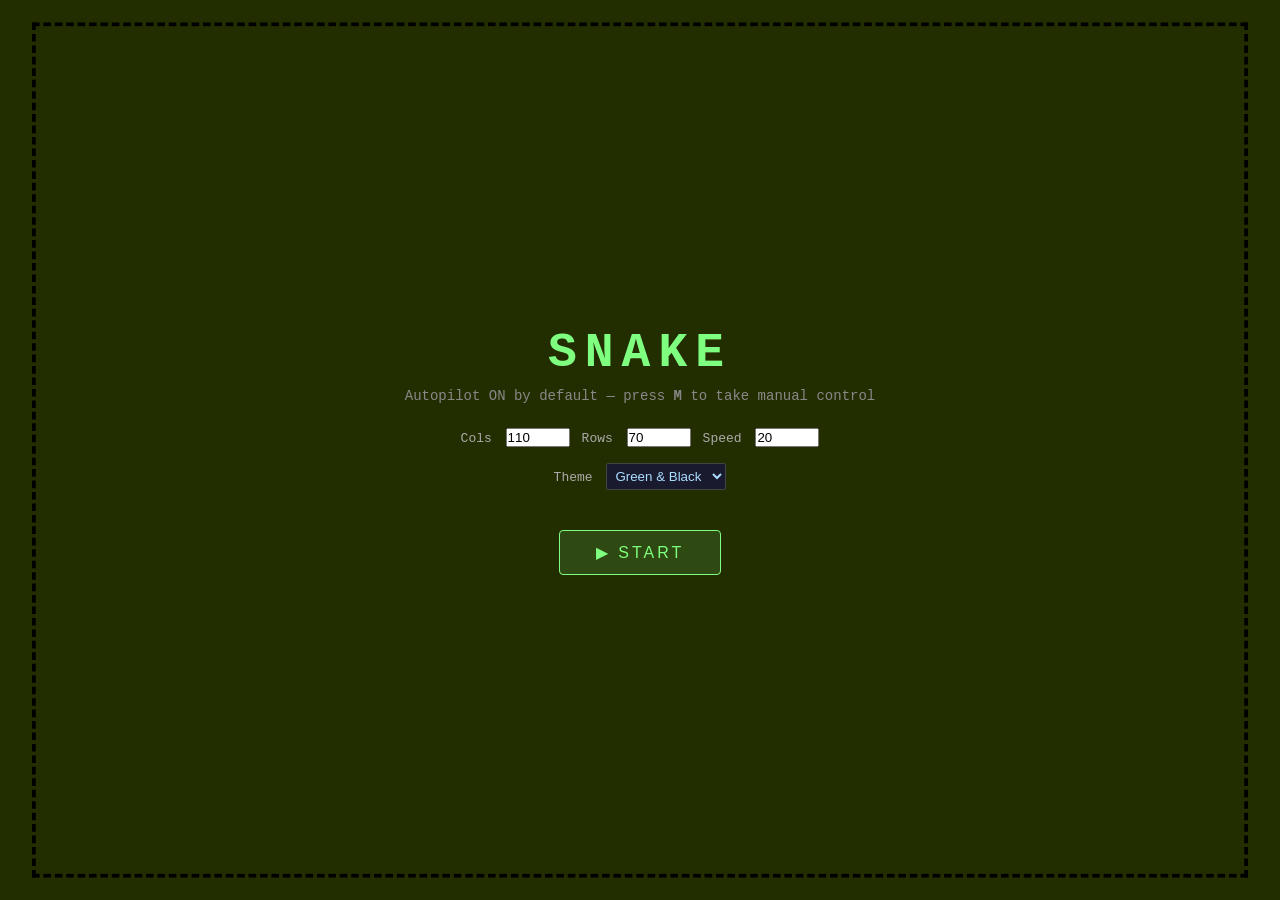
<file: index.html>
<!doctype html>
<html lang="en">
  <head>
    <meta charset="UTF-8" />
    <title>Snake</title>
    <link rel="stylesheet" href="style.css" />
    <script src="./p5.min.js"></script>
  </head>

  <body>
    <video id="bgVideo" autoplay muted loop style="display:none; position:fixed; top:0; left:0; width:100%; height:100%; object-fit:cover; z-index:-1;">
      <source src="sky3.mp4" type="video/mp4">
    </video>
    <div id="hud">
      <div class="stat">SCORE <span id="scoreDisplay">0</span></div>
      <div class="stat">LENGTH <span id="lengthDisplay">3</span></div>
      <div class="stat">SPEED <span id="speedDisplay">0</span> fps</div>
      <button id="modeBtn">🤖 AUTOPILOT</button>
      <button id="pauseBtn">⏸ PAUSE</button>
      <div class="stat" style="font-size: 11px; color: #555">
        M = toggle · ↑↓←→ / WASD
      </div>
    </div>
    <button id="settingsBtn" class="settings-btn hidden">🛠</button>
    <div id="settingsPanel" class="settings-panel hidden">
      <div class="settings-header">
        <h2>SETTINGS</h2>
        <button class="close-btn" id="closesettingsBtn">✕</button>
      </div>
      <div class="settings-content">
        <div class="settings-section">
          <label style="color:#aaa; font-size:13px;">Mode
            <button id="inGameModeBtn" class="mode-toggle">🤖 AUTOPILOT</button>
          </label>
        </div>
        <div class="settings-section">
          <label style="color:#aaa; font-size:13px">Speed <input id="inGameSpeed" type="range" min="1" max="60" value="20" style="width:140px; margin-left:6px;"/><span id="speedValue">20</span> fps</label>
        </div>
        <div class="settings-button-group">
          <button id="resumeBtn" class="settings-action-btn resume">▶ RESUME</button>
          <button id="restartBtn" class="settings-action-btn restart">↺ RESTART</button>
        </div>
      </div>
    </div>
    <div id="overlay">
      <h1>SNAKE</h1>
      <p>Autopilot ON by default — press <b>M</b> to take manual control</p>
      <div style="margin-bottom:16px; display:flex; gap:12px; align-items:center;">
        <label style="color:#aaa; font-size:13px">Cols <input id="inputCols" type="number" min="5" max="250" value="110" style="width:64px; margin-left:6px;"/></label>
        <label style="color:#aaa; font-size:13px">Rows <input id="inputRows" type="number" min="5" max="150" value="70" style="width:64px; margin-left:6px;"/></label>
        <label style="color:#aaa; font-size:13px">Speed <input id="inputSpeed" type="number" min="1" max="60" value="20" style="width:64px; margin-left:6px;"/></label>
      </div>
      <div style="margin-bottom:16px; display:flex; gap:12px; align-items:center;">
        <label style="color:#aaa; font-size:13px">Theme
          <select id="themeSelect" style="width:120px; margin-left:6px; padding:4px; background:#1a1a2e; color:#adf; border:1px solid #444; border-radius:2px;">
            <option value="green-black">Green & Black</option>
            <option value="sky-transparent">Sky (Transparent)</option>
            <option value="sky-canvas">Sky (Canvas)</option>
          </select>
        </label>
      </div>
      <div class="oscore" id="finalScore"></div>
      <button id="startBtn">▶ START</button>
    </div>
    <!-- <script src="https://cdnjs.cloudflare.com/ajax/libs/p5.js/1.9.0/p5.min.js"></script> -->
    <script src="ai.js"></script>
    <script src="game.js"></script>
    <script src="ui.js"></script>
    <script src="sketch.js"></script>
  </body>
</html>
</file>
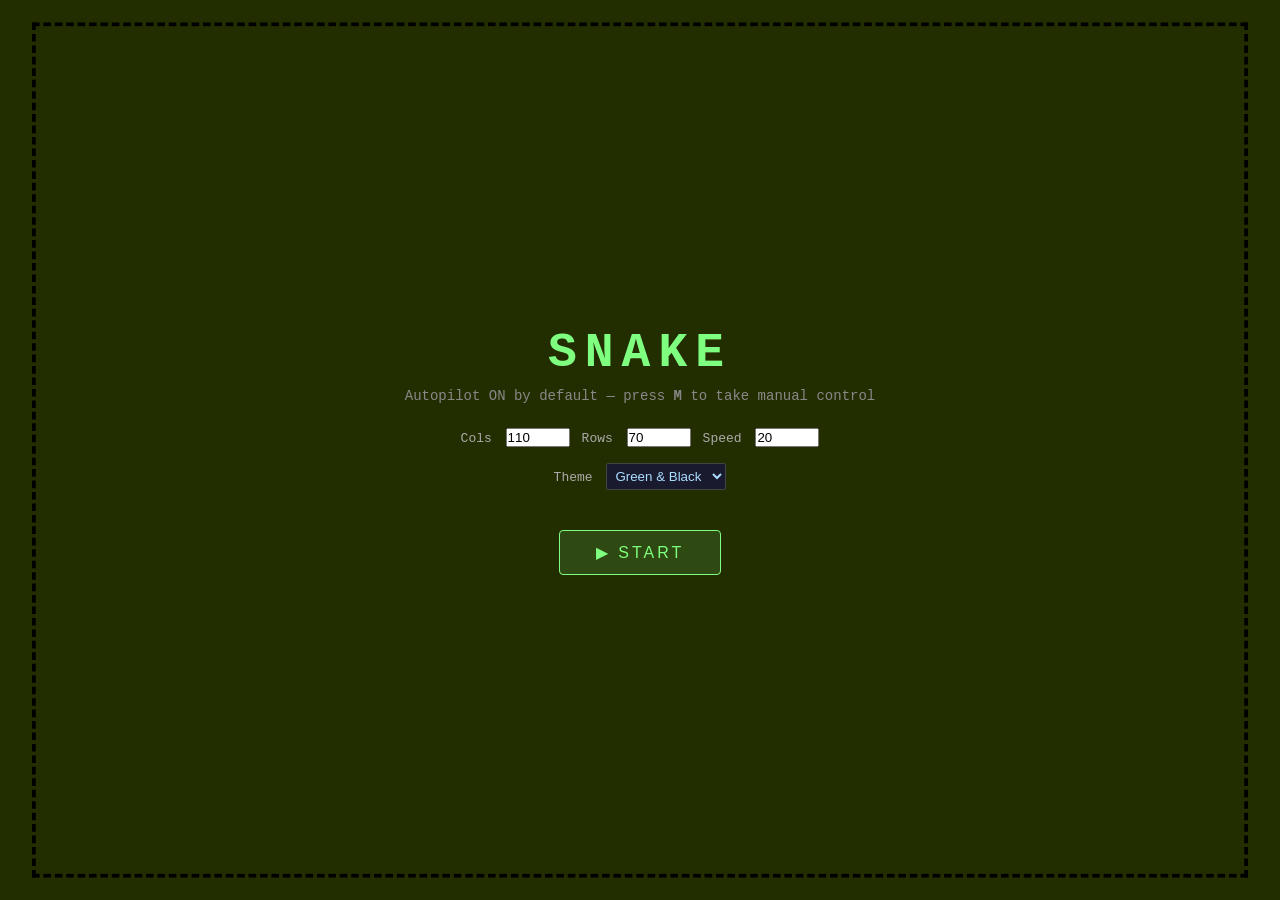
<file: snake.html>
<!doctype html>
<html lang="en">
  <head>
    <meta charset="UTF-8" />
    <title>Snake</title>
    <link rel="stylesheet" href="style.css" />
    <script src="./p5.min.js"></script>
  </head>

  <body>
    <video id="bgVideo" autoplay muted loop style="display:none; position:fixed; top:0; left:0; width:100%; height:100%; object-fit:cover; z-index:-1;">
      <source src="sky.mp4" type="video/mp4">
    </video>
    <div id="hud">
      <div class="stat">SCORE <span id="scoreDisplay">0</span></div>
      <div class="stat">LENGTH <span id="lengthDisplay">3</span></div>
      <div class="stat">SPEED <span id="speedDisplay">0</span> fps</div>
      <button id="modeBtn">🤖 AUTOPILOT</button>
      <button id="pauseBtn">⏸ PAUSE</button>
      <div class="stat" style="font-size: 11px; color: #555">
        M = toggle · ↑↓←→ / WASD
      </div>
    </div>
    <button id="settingsBtn" class="settings-btn hidden">🛠</button>
    <div id="settingsPanel" class="settings-panel hidden">
      <div class="settings-header">
        <h2>SETTINGS</h2>
        <button class="close-btn" id="closesettingsBtn">✕</button>
      </div>
      <div class="settings-content">
        <div class="settings-section">
          <label style="color:#aaa; font-size:13px;">Mode
            <button id="inGameModeBtn" class="mode-toggle">🤖 AUTOPILOT</button>
          </label>
        </div>
        <div class="settings-section">
          <label style="color:#aaa; font-size:13px">Speed <input id="inGameSpeed" type="range" min="1" max="60" value="20" style="width:140px; margin-left:6px;"/><span id="speedValue">20</span> fps</label>
        </div>
        <div class="settings-button-group">
          <button id="resumeBtn" class="settings-action-btn resume">▶ RESUME</button>
          <button id="restartBtn" class="settings-action-btn restart">↺ RESTART</button>
        </div>
      </div>
    </div>
    <div id="overlay">
      <h1>SNAKE</h1>
      <p>Autopilot ON by default — press <b>M</b> to take manual control</p>
      <div style="margin-bottom:16px; display:flex; gap:12px; align-items:center;">
        <label style="color:#aaa; font-size:13px">Cols <input id="inputCols" type="number" min="5" max="250" value="110" style="width:64px; margin-left:6px;"/></label>
        <label style="color:#aaa; font-size:13px">Rows <input id="inputRows" type="number" min="5" max="150" value="70" style="width:64px; margin-left:6px;"/></label>
        <label style="color:#aaa; font-size:13px">Speed <input id="inputSpeed" type="number" min="1" max="60" value="20" style="width:64px; margin-left:6px;"/></label>
      </div>
      <div style="margin-bottom:16px; display:flex; gap:12px; align-items:center;">
        <label style="color:#aaa; font-size:13px">Theme
          <select id="themeSelect" style="width:120px; margin-left:6px; padding:4px; background:#1a1a2e; color:#adf; border:1px solid #444; border-radius:2px;">
            <option value="green-black">Green & Black</option>
            <option value="sky-transparent">Sky (Transparent)</option>
            <option value="sky-canvas">Sky (Canvas)</option>
          </select>
        </label>
      </div>
      <div class="oscore" id="finalScore"></div>
      <button id="startBtn">▶ START</button>
    </div>
    <!-- <script src="https://cdnjs.cloudflare.com/ajax/libs/p5.js/1.9.0/p5.min.js"></script> -->
    <script src="ai.js"></script>
    <script src="game.js"></script>
    <script src="ui.js"></script>
    <script src="sketch.js"></script>
  </body>
</html>
</file>
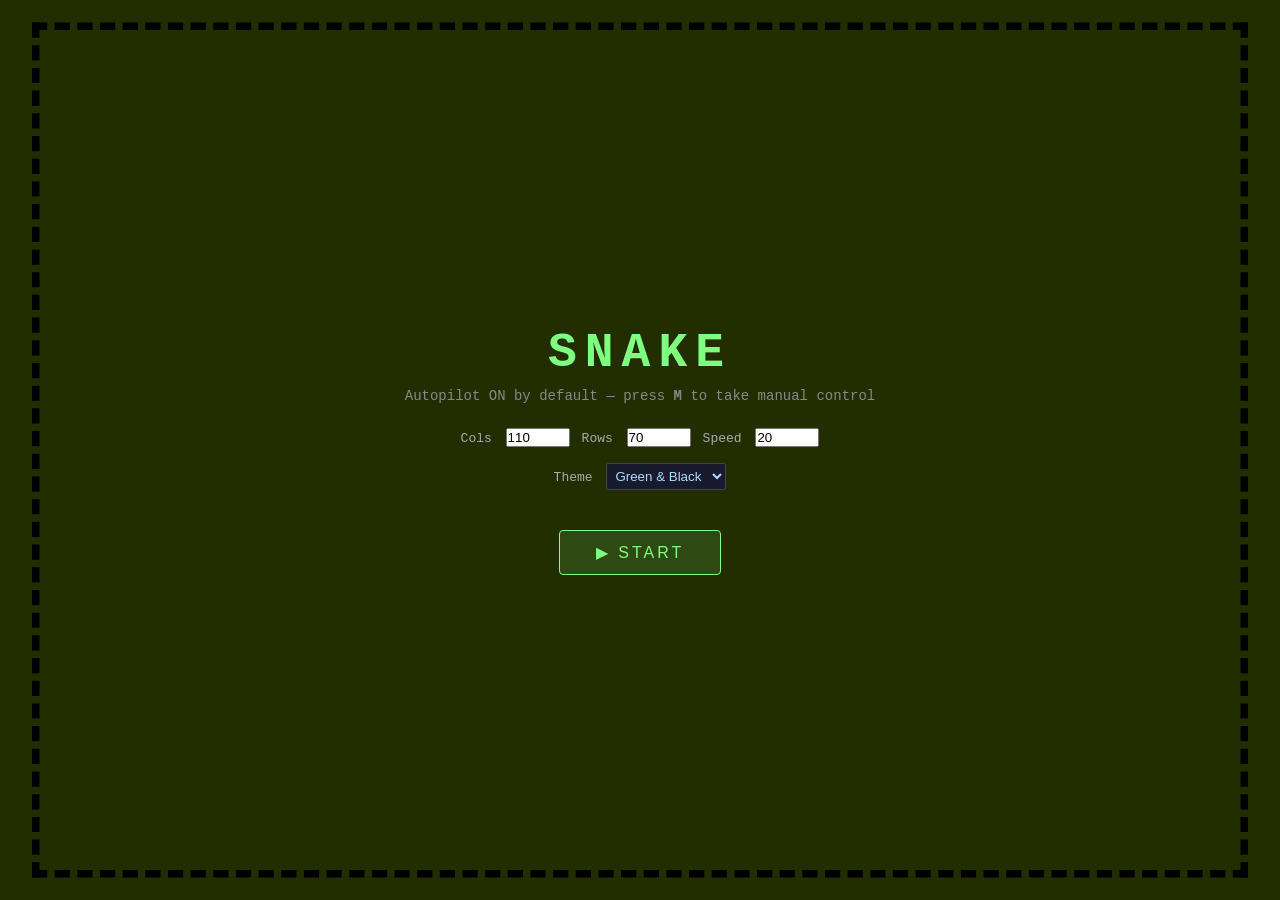
<file: snake_offline.html>
<!doctype html>
<html lang="en">
  <head>
    <meta charset="UTF-8" />
    <title>Snake (Offline Bundle)</title>
    <meta name="viewport" content="width=device-width, initial-scale=1">
    <style>
/* inlined style.css */
* {
  margin: 0;
  padding: 0;
  box-sizing: border-box;
}

body {
  /* background: #0a0a0f; */
  background: #A9E000;
  display: flex;
  flex-direction: column;
  align-items: center;
  min-height: 100vh;
  font-family: "Courier New", monospace;
  color: #eee;
  overflow: hidden;
}

body.theme-sky-transparent {
  background: transparent;
}

body.theme-sky-canvas {
  background: #0a0a0f;
}

#hud {
  /* display: flex; */
  display: none;
  gap: 32px;
  align-items: center;
  padding: 8px 20px;
  background: #111;
  border-bottom: 1px solid #222;
  width: 100%;
  justify-content: center;
}

.stat {
  font-size: 13px;
  color: #888;
}

.stat span {
  color: #7fff7f;
  font-weight: bold;
  font-size: 15px;
}

#modeBtn {
  padding: 5px 16px;
  border-radius: 20px;
  border: 1px solid #444;
  background: #1a1a2e;
  color: #adf;
  font-size: 12px;
  cursor: pointer;
}

#modeBtn.manual {
  background: #1a2e1a;
  border-color: #7fa;
  color: #aff;
}

canvas {
  display: block;
  transform: scale(0.95);
  border: dashed 8px black;
}

body.theme-sky-transparent canvas {
  background: transparent !important;
}

#overlay {
  position: fixed;
  top: 0;
  left: 0;
  width: 100%;
  height: 100%;
  background: rgba(0, 0, 0, 0.8);
  display: flex;
  flex-direction: column;
  align-items: center;
  justify-content: center;
  z-index: 100;
}

#overlay h1 {
  font-size: 48px;
  color: #7fff7f;
  letter-spacing: 8px;
  margin-bottom: 8px;
}

#overlay p {
  color: #888;
  margin-bottom: 24px;
  font-size: 14px;
  text-align: center;
}

#overlay .oscore {
  font-size: 28px;
  color: #fff;
  margin-bottom: 24px;
}

#overlay button {
  padding: 12px 36px;
  background: #7fff7f22;
  border: 1px solid #7fff7f;
  color: #7fff7f;
  font-size: 16px;
  cursor: pointer;
  border-radius: 4px;
  letter-spacing: 3px;
}

#overlay.hidden {
  display: none;
}

.settings-btn {
  position: fixed;
  right: 5px;
  top: 5px;
  z-index: 99;
  padding: 6px 6px;
  background: none;
  border: none;
  color: black;
  font-size: 20px;
  cursor: pointer;
  border-radius: 4px;
  letter-spacing: 2px;
  transition: all 0.2s ease;
}

.settings-btn:hover {
  background: #eeeeee;
  box-shadow: 0 0 10px rgba(127, 255, 127, 0.3);
}

.settings-btn.hidden {
  display: none;
}

.settings-panel {
  position: fixed;
  right: 0;
  top: 0;
  width: 300px;
  height: 100vh;
  background: rgba(15, 15, 25, 0.95);
  border-left: 2px solid #7fff7f;
  z-index: 101;
  display: flex;
  flex-direction: column;
  box-shadow: -5px 0 20px rgba(0, 0, 0, 0.8);
  transform: translateX(100%);
  transition: transform 0.3s ease;
}

.settings-panel.shown {
  transform: translateX(0);
}

.settings-panel.hidden {
  display: none;
}

.settings-header {
  display: flex;
  justify-content: space-between;
  align-items: center;
  padding: 20px;
  border-bottom: 1px solid #333;
}

.settings-header h2 {
  font-size: 18px;
  color: #7fff7f;
  letter-spacing: 3px;
  margin: 0;
}

.close-btn {
  background: none;
  border: none;
  color: #888;
  font-size: 24px;
  cursor: pointer;
  padding: 0;
  transition: color 0.2s ease;
}

.close-btn:hover {
  color: #7fff7f;
}

.settings-content {
  padding: 20px;
  display: flex;
  flex-direction: column;
  gap: 20px;
  flex: 1;
}

.settings-section {
  display: flex;
  flex-direction: column;
  gap: 8px;
}

.settings-section label {
  color: #aaa;
  font-size: 12px;
  display: flex;
  align-items: center;
  gap: 8px;
}

.mode-toggle {
  padding: 6px 12px;
  background: #1a2e1a;
  border: 1px solid #7fa;
  color: #aff;
  font-size: 12px;
  cursor: pointer;
  border-radius: 3px;
  flex: 1;
  transition: all 0.2s ease;
}

.mode-toggle.autopilot {
  background: #1a2e1a;
  border-color: #7fa;
  color: #aff;
}

.mode-toggle.manual {
  background: #2e1a1a;
  border-color: #fa7;
  color: #faa;
}

.settings-section input[type="range"] {
  cursor: pointer;
  flex: 1;
}

#speedValue {
  color: #7fff7f;
  font-weight: bold;
  min-width: 30px;
  text-align: right;
}

.settings-button-group {
  display: flex;
  flex-direction: column;
  gap: 12px;
  margin-top: auto;
  padding-bottom: 20px;
}

.settings-action-btn {
  padding: 12px 16px;
  border: 1px solid #7fff7f;
  border-radius: 4px;
  font-size: 13px;
  cursor: pointer;
  letter-spacing: 2px;
  transition: all 0.2s ease;
}

.settings-action-btn.resume {
  background: #1a3a1a;
  color: #7fff7f;
  border-color: #7fff7f;
}

.settings-action-btn.resume:hover {
  background: #2a5a2a;
  box-shadow: 0 0 10px rgba(127, 255, 127, 0.3);
}

.settings-action-btn.restart {
  background: #3a1a1a;
  color: #ff8a7f;
  border-color: #ff8a7f;
}

.settings-action-btn.restart:hover {
  background: #5a2a2a;
  box-shadow: 0 0 10px rgba(255, 138, 127, 0.3);
}

    </style>
  </head>
  <body>
    <video id="bgVideo" autoplay muted loop style="display:none; position:fixed; top:0; left:0; width:100%; height:100%; object-fit:cover; z-index:-1;">
      <source src="sky.mp4" type="video/mp4">
    </video>
    <div id="hud">
      <div class="stat">SCORE <span id="scoreDisplay">0</span></div>
      <div class="stat">LENGTH <span id="lengthDisplay">3</span></div>
      <div class="stat">SPEED <span id="speedDisplay">0</span> fps</div>
      <button id="modeBtn">🤖 AUTOPILOT</button>
      <button id="pauseBtn">⏸ PAUSE</button>
      <div class="stat" style="font-size: 11px; color: #555">
        M = toggle · ↑↓←→ / WASD
      </div>
    </div>
    <button id="settingsBtn" class="settings-btn hidden">🛠</button>
    <div id="settingsPanel" class="settings-panel hidden">
      <div class="settings-header">
        <h2>SETTINGS</h2>
        <button class="close-btn" id="closesettingsBtn">✕</button>
      </div>
      <div class="settings-content">
        <div class="settings-section">
          <label style="color:#aaa; font-size:13px;">Mode
            <button id="inGameModeBtn" class="mode-toggle">🤖 AUTOPILOT</button>
          </label>
        </div>
        <div class="settings-section">
          <label style="color:#aaa; font-size:13px">Speed <input id="inGameSpeed" type="range" min="1" max="60" value="20" style="width:140px; margin-left:6px;"/><span id="speedValue">20</span> fps</label>
        </div>
        <div class="settings-button-group">
          <button id="resumeBtn" class="settings-action-btn resume">▶ RESUME</button>
          <button id="restartBtn" class="settings-action-btn restart">↺ RESTART</button>
        </div>
      </div>
    </div>
    <div id="overlay">
      <h1>SNAKE</h1>
      <p>Autopilot ON by default — press <b>M</b> to take manual control</p>
      <div style="margin-bottom:16px; display:flex; gap:12px; align-items:center;">
        <label style="color:#aaa; font-size:13px">Cols <input id="inputCols" type="number" min="5" max="250" value="110" style="width:64px; margin-left:6px;"/></label>
        <label style="color:#aaa; font-size:13px">Rows <input id="inputRows" type="number" min="5" max="150" value="70" style="width:64px; margin-left:6px;"/></label>
        <label style="color:#aaa; font-size:13px">Speed <input id="inputSpeed" type="number" min="1" max="60" value="20" style="width:64px; margin-left:6px;"/></label>
      </div>
      <div style="margin-bottom:16px; display:flex; gap:12px; align-items:center;">
        <label style="color:#aaa; font-size:13px">Theme
          <select id="themeSelect" style="width:120px; margin-left:6px; padding:4px; background:#1a1a2e; color:#adf; border:1px solid #444; border-radius:2px;">
            <option value="green-black">Green & Black</option>
            <option value="sky-transparent">Sky (Transparent)</option>
            <option value="sky-canvas">Sky (Canvas)</option>
          </select>
        </label>
      </div>
      <div class="oscore" id="finalScore"></div>
      <button id="startBtn">▶ START</button>
    </div>

    <!-- p5 is referenced as a local file: include p5.min.js next to this HTML -->
    <script src="p5.min.js"></script>

    <script>
// ---- inlined ai.js ----
// ai.js - pathfinding and heuristic helpers
function hamIdx(x, y) {
  return y % 2 === 0
    ? y * CFG.COLS + x
    : y * CFG.COLS + (CFG.COLS - 1 - x);
}

function bfs(start, goal, blocked) {
  const key = (p) => p.x + "," + p.y;
  const queue = [{ pos: start, path: [] }];
  const vis = new Set([key(start)]);
  const ds = [
    { x: 1, y: 0 },
    { x: -1, y: 0 },
    { x: 0, y: 1 },
    { x: 0, y: -1 },
  ];
  while (queue.length) {
    const { pos, path } = queue.shift();
    for (const d of ds) {
      const nx = pos.x + d.x,
        ny = pos.y + d.y;
      if (nx < 0 || nx >= CFG.COLS || ny < 0 || ny >= CFG.ROWS) continue;
      const k = nx + "," + ny;
      if (vis.has(k) || blocked.has(k)) continue;
      const np = [...path, d];
      if (nx === goal.x && ny === goal.y) return np;
      vis.add(k);
      queue.push({ pos: { x: nx, y: ny }, path: np });
    }
  }
  return null;
}

function getAIDir() {
  const head = snake[0];
  const sset = new Set(snake.map((s) => s.x + "," + s.y));
  const path = bfs(head, apple, sset);
  if (path && path.length > 0) {
    const d = path[0];
    const nh = { x: head.x + d.x, y: head.y + d.y };
    const sim = [nh, ...snake];
    if (!(nh.x === apple.x && nh.y === apple.y)) sim.pop();
    const simSet = new Set(sim.slice(0, -1).map((p) => p.x + "," + p.y));
    const tail = sim[sim.length - 1];
    if (bfs(nh, tail, simSet)) return d;
  }
  const hi = hamIdx(head.x, head.y);
  const ds = [
    { x: 1, y: 0 },
    { x: -1, y: 0 },
    { x: 0, y: 1 },
    { x: 0, y: -1 },
  ];
  let best = null,
    bestDiff = Infinity;
  for (const d of ds) {
    const nx = head.x + d.x,
      ny = head.y + d.y;
    if (nx < 0 || nx >= CFG.COLS || ny < 0 || ny >= CFG.ROWS) continue;
    if (sset.has(nx + "," + ny)) continue;
    const ni = hamIdx(nx, ny);
    const diff = (ni - hi + CFG.COLS * CFG.ROWS) % (CFG.COLS * CFG.ROWS);
    if (diff > 0 && diff < bestDiff) {
      bestDiff = diff;
      best = d;
    }
  }
  if (best) return best;
  for (const d of ds) {
    const nx = head.x + d.x,
      ny = head.y + d.y;
    if (nx < 0 || nx >= CFG.COLS || ny < 0 || ny >= CFG.ROWS) continue;
    if (!sset.has(nx + "," + ny)) return d;
  }
  return dir;
}
    </script>

    <script>
// ---- inlined game.js ----
// game.js - game state and core logic
const CFG = { COLS: 19, ROWS: 11, BASE_FPS: 5 };
let snake, apple, dir, nextDir, score, gameOver, autopilot, frameAcc;
let paused = false;

function resetGame() {
  const cx = Math.floor(CFG.COLS / 2), cy = Math.floor(CFG.ROWS / 2);
  snake = [
    { x: cx, y: cy },
    { x: cx - 1, y: cy },
    { x: cx - 2, y: cy },
  ];
  dir = { x: 1, y: 0 };
  nextDir = { x: 1, y: 0 };
  score = 0;
  gameOver = false;
  frameAcc = 0;
  paused = false;
  placeApple();
}

function placeApple() {
  const occ = new Set(snake.map((s) => s.x + "," + s.y));
  let ax, ay;
  do {
    ax = Math.floor(Math.random() * CFG.COLS);
    ay = Math.floor(Math.random() * CFG.ROWS);
  } while (occ.has(ax + "," + ay));
  apple = { x: ax, y: ay };
}

function doStep() {
  if (autopilot) {
    dir = getAIDir();
  } else {
    if (!(nextDir.x === -dir.x && nextDir.y === -dir.y)) dir = nextDir;
  }
  const head = snake[0];
  const nh = { x: head.x + dir.x, y: head.y + dir.y };
  if (nh.x < 0 || nh.x >= CFG.COLS || nh.y < 0 || nh.y >= CFG.ROWS) {
    endGame();
    return;
  }
  for (let i = 0; i < snake.length - 1; i++) if (snake[i].x === nh.x && snake[i].y === nh.y) {
    endGame();
    return;
  }
  snake.unshift(nh);
  if (nh.x === apple.x && nh.y === apple.y) {
    score++;
    CFG.BASE_FPS = Math.min(CFG.BASE_FPS, CFG.BASE_FPS + Math.floor(score / 15));
    placeApple();
  } else {
    snake.pop();
  }
}

function endGame() {
  gameOver = true;
  const text = "Score: " + score + "  |  Length: " + snake.length;
  if (typeof showGameOver === "function") showGameOver(text);
}
    </script>

    <script>
// ---- inlined ui.js ----
// ui.js - DOM interactions and HUD/overlay handling
const overlay = document.getElementById("overlay");
const finalScoreEl = document.getElementById("finalScore");
const startBtn = document.getElementById("startBtn");
const modeBtn = document.getElementById("modeBtn");
const pauseBtn = document.getElementById("pauseBtn");

const inputCols = document.getElementById("inputCols");
const inputRows = document.getElementById("inputRows");
const inputSpeed = document.getElementById("inputSpeed");
const themeSelect = document.getElementById("themeSelect");
const bgVideo = document.getElementById("bgVideo");

// Settings panel elements
const settingsBtn = document.getElementById("settingsBtn");
const settingsPanel = document.getElementById("settingsPanel");
const closeSettingsBtn = document.getElementById("closesettingsBtn");
const inGameModeBtn = document.getElementById("inGameModeBtn");
const inGameSpeed = document.getElementById("inGameSpeed");
const speedValue = document.getElementById("speedValue");
const resumeBtn = document.getElementById("resumeBtn");
const restartBtn = document.getElementById("restartBtn");

let currentTheme = "green-black"; // default theme
let wasGameRunning = false;
let autoRestartInterval = null;
let autoRestartRemaining = 0;

function cancelAutoRestart() {
  if (autoRestartInterval) {
    clearInterval(autoRestartInterval);
    autoRestartInterval = null;
    autoRestartRemaining = 0;
  }
  const countdownEl = document.getElementById('autoRestartCountdown');
  if (countdownEl && countdownEl.parentNode) countdownEl.parentNode.removeChild(countdownEl);
}

function applyTheme(theme) {
  currentTheme = theme;
  document.body.className = theme === "green-black" ? "" : `theme-${theme}`;
  
  // Show/hide video based on theme
  if (theme === "sky-transparent" || theme === "sky-canvas") {
    bgVideo.style.display = "block";
  } else {
    bgVideo.style.display = "none";
  }
}

function toggleMode() {
  autopilot = !autopilot;
  modeBtn.textContent = autopilot ? "🤖 AUTOPILOT" : "🎮 MANUAL";
  modeBtn.classList.toggle("manual", !autopilot);
  // Update in-game mode button too
  inGameModeBtn.textContent = autopilot ? "🤖 AUTOPILOT" : "🎮 MANUAL";
  inGameModeBtn.classList.toggle("autopilot", autopilot);
  inGameModeBtn.classList.toggle("manual", !autopilot);
}

function showGameOver(text) {
  finalScoreEl.textContent = text;
  overlay.querySelector("h1").textContent = "GAME OVER";
  overlay.querySelector("p").textContent = "Press start to play again";
  startBtn.textContent = "↺ RESTART";
  overlay.classList.remove("hidden");
  // Hide settings panel
  hideSettingsPanel();
  settingsBtn.classList.add("hidden");
  // Start auto-restart countdown (5 seconds)
  cancelAutoRestart();
  autoRestartRemaining = 5;
  // update UI countdown next to final score
  const countdownNodeId = 'autoRestartCountdown';
  let countdownEl = document.getElementById(countdownNodeId);
  if (!countdownEl) {
    countdownEl = document.createElement('div');
    countdownEl.id = countdownNodeId;
    countdownEl.style.marginTop = '8px';
    countdownEl.style.color = '#aaa';
    countdownEl.style.fontSize = '14px';
    overlay.appendChild(countdownEl);
  }
  countdownEl.textContent = `Restarting in ${autoRestartRemaining}s...`;
  autoRestartInterval = setInterval(() => {
    autoRestartRemaining -= 1;
    if (countdownEl) countdownEl.textContent = `Restarting in ${autoRestartRemaining}s...`;
    if (autoRestartRemaining <= 0) {
      cancelAutoRestart();
      // start a fresh game with current CFG settings
      overlay.classList.add('hidden');
      if (typeof resetGame === 'function') resetGame();
      updateHUD();
      // ensure settings button visibility updates
      if (snake && !gameOver) settingsBtn.classList.remove('hidden');
    }
  }, 1000);
}

function updateHUD() {
  document.getElementById("scoreDisplay").textContent = score || 0;
  document.getElementById("lengthDisplay").textContent = snake ? snake.length : 0;
  document.getElementById("speedDisplay").textContent = CFG.BASE_FPS;
}

function togglePause() {
  paused = !paused;
  if (pauseBtn) pauseBtn.textContent = paused ? "▶ RESUME" : "⏸ PAUSE";
}

function showSettingsPanel() {
  // Auto-pause the game
  if (!paused && snake && !gameOver) {
    wasGameRunning = true;
    paused = true;
    if (pauseBtn) pauseBtn.textContent = "▶ RESUME";
  }
  
  // Update in-game settings to match current state
  inGameModeBtn.textContent = autopilot ? "🤖 AUTOPILOT" : "🎮 MANUAL";
  inGameModeBtn.classList.toggle("autopilot", autopilot);
  inGameModeBtn.classList.toggle("manual", !autopilot);
  inGameSpeed.value = CFG.BASE_FPS;
  speedValue.textContent = CFG.BASE_FPS;
  
  settingsPanel.classList.remove("hidden");
  settingsPanel.classList.add("shown");
}

function hideSettingsPanel() {
  settingsPanel.classList.remove("shown");
  settingsPanel.classList.add("hidden");
  wasGameRunning = false;
}

startBtn.addEventListener("click", () => {
  // Cancel auto-restart if running (user manually starting)
  cancelAutoRestart();
  // Apply selected theme
  const selectedTheme = themeSelect.value;
  applyTheme(selectedTheme);
  
  // read config inputs
  const cols = parseInt(inputCols.value, 10) || CFG.COLS;
  const rows = parseInt(inputRows.value, 10) || CFG.ROWS;
  const speed = parseInt(inputSpeed.value, 10) || CFG.BASE_FPS;
  CFG.COLS = Math.max(5, cols);
  CFG.ROWS = Math.max(5, rows);
  CFG.BASE_FPS = Math.max(1, Math.min(60, speed));
  console.log(rows, cols, speed);
  // resize canvas to new grid
  if (typeof windowResized === "function") windowResized();
  overlay.classList.add("hidden");
  if (typeof resetGame === "function") resetGame();
  updateHUD();
});

modeBtn.addEventListener("click", toggleMode);
if (pauseBtn) pauseBtn.addEventListener("click", togglePause);

// Settings panel event listeners
settingsBtn.addEventListener("click", showSettingsPanel);
closeSettingsBtn.addEventListener("click", hideSettingsPanel);

resumeBtn.addEventListener("click", () => {
  // Resume the paused game
  cancelAutoRestart();
  paused = false;
  if (pauseBtn) pauseBtn.textContent = "⏸ PAUSE";
  hideSettingsPanel();
});

restartBtn.addEventListener("click", () => {
  // Reset game with current settings overlay
  cancelAutoRestart();
  hideSettingsPanel();
  overlay.querySelector("h1").textContent = "SNAKE";
  overlay.querySelector("p").textContent = "Autopilot ON by default — press <b>M</b> to take manual control";
  startBtn.textContent = "▶ START";
  overlay.classList.remove("hidden");
  settingsBtn.classList.add("hidden");
  // Reset cols and rows to current (or user can change them)
  inputCols.value = CFG.COLS;
  inputRows.value = CFG.ROWS;
  inputSpeed.value = CFG.BASE_FPS;
});

inGameModeBtn.addEventListener("click", toggleMode);

inGameSpeed.addEventListener("input", (e) => {
  const newSpeed = parseInt(e.target.value, 10);
  speedValue.textContent = newSpeed;
  CFG.BASE_FPS = Math.max(1, Math.min(60, newSpeed));
  updateHUD();
});

    </script>

    <script>
// ---- inlined sketch.js ----
// sketch.js - p5 global-mode sketch and rendering
let cellW, cellH, canvasW, canvasH, diamondGfx;

function setup() {
  const hudH = document.getElementById("hud").offsetHeight;
  canvasW = window.innerWidth;
  canvasH = window.innerHeight - hudH;
  cellW = canvasW / CFG.COLS;
  cellH = canvasH / CFG.ROWS;
  // Create canvas with alpha for transparency support
  const cnv = createCanvas(canvasW, canvasH);
  cnv.parent(document.body);
  // Enable alpha for transparent canvas
  cnv.canvas.style.opacity = "1";
  frameRate(60);
  makeDiamond();
  autopilot = true;
}

function makeDiamond() {
  const dw = Math.ceil(cellW * 2.8),
    dh = Math.ceil(cellH * 2.8);
  diamondGfx = createGraphics(dw, dh);
  diamondGfx.textAlign(CENTER, CENTER);
  diamondGfx.textSize(Math.min(cellW, cellH) * 1.5);
  diamondGfx.text("💎", dw / 2, dh / 2);
}

function draw() {
  // Get current theme
  const theme = currentTheme || "green-black";
  
  // Show settings button during gameplay
  if (snake && !gameOver) {
    document.getElementById("settingsBtn").classList.remove("hidden");
  } else {
    document.getElementById("settingsBtn").classList.add("hidden");
  }
  
  if (!snake) {
    if (theme === "sky-canvas") {
      // Draw video on canvas for sky-canvas theme
      const bgVideo = document.getElementById("bgVideo");
      if (bgVideo && bgVideo.readyState === bgVideo.HAVE_ENOUGH_DATA) {
        image(bgVideo, 0, 0, canvasW, canvasH);
      } else {
        background("#1a1a1a");
      }
    } else if (theme === "sky-transparent") {
      // Transparent background - video shows through
      clear();
    } else {
      // Default green-black theme
      background("#A9E000");
    }
    return;
  }
  
  // Apply background based on theme
  if (theme === "sky-canvas") {
    const bgVideo = document.getElementById("bgVideo");
    if (bgVideo && bgVideo.readyState === bgVideo.HAVE_ENOUGH_DATA) {
      image(bgVideo, 0, 0, canvasW, canvasH);
    } else {
      background("#1a1a1a");
    }
  } else if (theme === "sky-transparent") {
    clear();
  } else {
    background("#A9E000");
  }
  
  // stroke(20, 22, 28);
  // strokeWeight(0.3);
  noStroke();
  
  // Set grid color based on theme
  if (theme === "green-black") {
    stroke(20, 22, 28, 100);
  } else if (theme === "sky-transparent" || theme === "sky-canvas") {
    stroke(255, 255, 255, 30);  // Light grid for sky backgrounds
  }
  strokeWeight(0.5);
  noStroke();
  for (let x = 0; x <= CFG.COLS; x++) line(x * cellW, 0, x * cellW, canvasH);
  for (let y = 0; y <= CFG.ROWS; y++) line(0, y * cellH, canvasW, y * cellH);
  if (gameOver) return;
  if (!paused) {
    frameAcc += deltaTime / 1000;
    const step = 1 / CFG.BASE_FPS;
    while (frameAcc >= step) {
      frameAcc -= step;
      doStep();
    }
  } else {
    // draw paused indicator
    push();
    fill(255, 255, 255, 64);
    textAlign(CENTER, CENTER);
    textSize(Math.min(cellW, cellH) * 0.9);
    text("PAUSED", width / 2, height / 2);
    pop();
  }
  const dw = diamondGfx.width,
    dh = diamondGfx.height;
  image(
    diamondGfx,
    apple.x * cellW - (dw - cellW) / 2,
    apple.y * cellH - (dh - cellH) / 2,
  );
  for (let i = snake.length - 1; i >= 0; i--) {
    const t = 1 - i / snake.length;
    const r = lerp(30, 80, t),
      g = lerp(100, 220, t),
      b = lerp(60, 120, t);
    fill(r, g, b);
    const seg = snake[i];
    const px = seg.x * cellW,
      py = seg.y * cellH;
    const sw = cellW * 1,
      sh = cellH * 1;
    fill("black");
    // let gap = 3;
    let gap = cellW * 0.1;
    rect(px, py, sw / 4, sh / 4);
    rect(px + gap + sw / 4, py, sw / 4, sh / 4);
    rect(px + 2 * gap + (2 * sw) / 4, py, sw / 4, sh / 4);

    rect(px, py + gap + sh / 4, sw / 4, sh / 4);
    rect(px + gap + sw / 4, py + gap + sh / 4, sw / 4, sh / 4);
    rect(px + 2 * gap + (2 * sw) / 4, py + gap + sh / 4, sw / 4, sh / 4);

    rect(px, py + 2 * gap + (2 * sh) / 4, sw / 4, sh / 4);
    rect(px + gap + sw / 4, py + 2 * gap + (2 * sh) / 4, sw / 4, sh / 4);
    rect(
      px + 2 * gap + (2 * sw) / 4,
      py + 2 * gap + (2 * sh) / 4,
      sw / 4,
      sh / 4,
    );
  }
  updateHUD();
}

function keyPressed() {
  const k = keyCode,
    K = (key || "").toUpperCase();
  if (K === "M") {
    toggleMode();
    return;
  }
  if (K === "P") {
    if (typeof togglePause === "function") togglePause();
    return;
  }
  if (!autopilot) {
    if (k === UP_ARROW || K === "W") nextDir = { x: 0, y: -1 };
    if (k === DOWN_ARROW || K === "S") nextDir = { x: 0, y: 1 };
    if (k === LEFT_ARROW || K === "A") nextDir = { x: -1, y: 0 };
    if (k === RIGHT_ARROW || K === "D") nextDir = { x: 1, y: 0 };
  }
}

function windowResized() {
  const hudH = document.getElementById("hud").offsetHeight;
  canvasW = window.innerWidth;
  canvasH = window.innerHeight - hudH;
  cellW = canvasW / CFG.COLS;
  cellH = canvasH / CFG.ROWS;
  resizeCanvas(canvasW, canvasH);
  makeDiamond();
}

    </script>
  </body>
</html>
</file>
<file: style.css>
* {
  margin: 0;
  padding: 0;
  box-sizing: border-box;
}

body {
  /* background: #0a0a0f; */
  background: #A9E000;
  display: flex;
  flex-direction: column;
  align-items: center;
  min-height: 100vh;
  font-family: "Courier New", monospace;
  color: #eee;
  overflow: hidden;
}

body.theme-sky-transparent {
  background: transparent;
}

body.theme-sky-canvas {
  background: #0a0a0f;
}

#hud {
  /* display: flex; */
  display: none;
  gap: 32px;
  align-items: center;
  padding: 8px 20px;
  background: #111;
  border-bottom: 1px solid #222;
  width: 100%;
  justify-content: center;
}

.stat {
  font-size: 13px;
  color: #888;
}

.stat span {
  color: #7fff7f;
  font-weight: bold;
  font-size: 15px;
}

#modeBtn {
  padding: 5px 16px;
  border-radius: 20px;
  border: 1px solid #444;
  background: #1a1a2e;
  color: #adf;
  font-size: 12px;
  cursor: pointer;
}

#modeBtn.manual {
  background: #1a2e1a;
  border-color: #7fa;
  color: #aff;
}

canvas {
  display: block;
  transform: scale(0.95);
  border: dashed 4px black;
}

body.theme-sky-transparent canvas {
  background: transparent !important;
}

#overlay {
  position: fixed;
  top: 0;
  left: 0;
  width: 100%;
  height: 100%;
  background: rgba(0, 0, 0, 0.8);
  display: flex;
  flex-direction: column;
  align-items: center;
  justify-content: center;
  z-index: 100;
}

#overlay h1 {
  font-size: 48px;
  color: #7fff7f;
  letter-spacing: 8px;
  margin-bottom: 8px;
}

#overlay p {
  color: #888;
  margin-bottom: 24px;
  font-size: 14px;
  text-align: center;
}

#overlay .oscore {
  font-size: 28px;
  color: #fff;
  margin-bottom: 24px;
}

#overlay button {
  padding: 12px 36px;
  background: #7fff7f22;
  border: 1px solid #7fff7f;
  color: #7fff7f;
  font-size: 16px;
  cursor: pointer;
  border-radius: 4px;
  letter-spacing: 3px;
}

#overlay.hidden {
  display: none;
}

.settings-btn {
  position: fixed;
  right: 5px;
  top: 5px;
  z-index: 99;
  padding: 6px 6px;
  background: none;
  border: none;
  color: black;
  font-size: 20px;
  cursor: pointer;
  border-radius: 4px;
  letter-spacing: 2px;
  transition: all 0.2s ease;
}

.settings-btn:hover {
  background: #eeeeee;
  box-shadow: 0 0 10px rgba(127, 255, 127, 0.3);
}

.settings-btn.hidden {
  display: none;
}

.settings-panel {
  position: fixed;
  right: 0;
  top: 0;
  width: 300px;
  height: 100vh;
  background: rgba(15, 15, 25, 0.95);
  border-left: 2px solid #7fff7f;
  z-index: 101;
  display: flex;
  flex-direction: column;
  box-shadow: -5px 0 20px rgba(0, 0, 0, 0.8);
  transform: translateX(100%);
  transition: transform 0.3s ease;
}

.settings-panel.shown {
  transform: translateX(0);
}

.settings-panel.hidden {
  display: none;
}

.settings-header {
  display: flex;
  justify-content: space-between;
  align-items: center;
  padding: 20px;
  border-bottom: 1px solid #333;
}

.settings-header h2 {
  font-size: 18px;
  color: #7fff7f;
  letter-spacing: 3px;
  margin: 0;
}

.close-btn {
  background: none;
  border: none;
  color: #888;
  font-size: 24px;
  cursor: pointer;
  padding: 0;
  transition: color 0.2s ease;
}

.close-btn:hover {
  color: #7fff7f;
}

.settings-content {
  padding: 20px;
  display: flex;
  flex-direction: column;
  gap: 20px;
  flex: 1;
}

.settings-section {
  display: flex;
  flex-direction: column;
  gap: 8px;
}

.settings-section label {
  color: #aaa;
  font-size: 12px;
  display: flex;
  align-items: center;
  gap: 8px;
}

.mode-toggle {
  padding: 6px 12px;
  background: #1a2e1a;
  border: 1px solid #7fa;
  color: #aff;
  font-size: 12px;
  cursor: pointer;
  border-radius: 3px;
  flex: 1;
  transition: all 0.2s ease;
}

.mode-toggle.autopilot {
  background: #1a2e1a;
  border-color: #7fa;
  color: #aff;
}

.mode-toggle.manual {
  background: #2e1a1a;
  border-color: #fa7;
  color: #faa;
}

.settings-section input[type="range"] {
  cursor: pointer;
  flex: 1;
}

#speedValue {
  color: #7fff7f;
  font-weight: bold;
  min-width: 30px;
  text-align: right;
}

.settings-button-group {
  display: flex;
  flex-direction: column;
  gap: 12px;
  margin-top: auto;
  padding-bottom: 20px;
}

.settings-action-btn {
  padding: 12px 16px;
  border: 1px solid #7fff7f;
  border-radius: 4px;
  font-size: 13px;
  cursor: pointer;
  letter-spacing: 2px;
  transition: all 0.2s ease;
}

.settings-action-btn.resume {
  background: #1a3a1a;
  color: #7fff7f;
  border-color: #7fff7f;
}

.settings-action-btn.resume:hover {
  background: #2a5a2a;
  box-shadow: 0 0 10px rgba(127, 255, 127, 0.3);
}

.settings-action-btn.restart {
  background: #3a1a1a;
  color: #ff8a7f;
  border-color: #ff8a7f;
}

.settings-action-btn.restart:hover {
  background: #5a2a2a;
  box-shadow: 0 0 10px rgba(255, 138, 127, 0.3);
}

video {
  filter: blur(16px) contrast(1.4);
}
</file>
